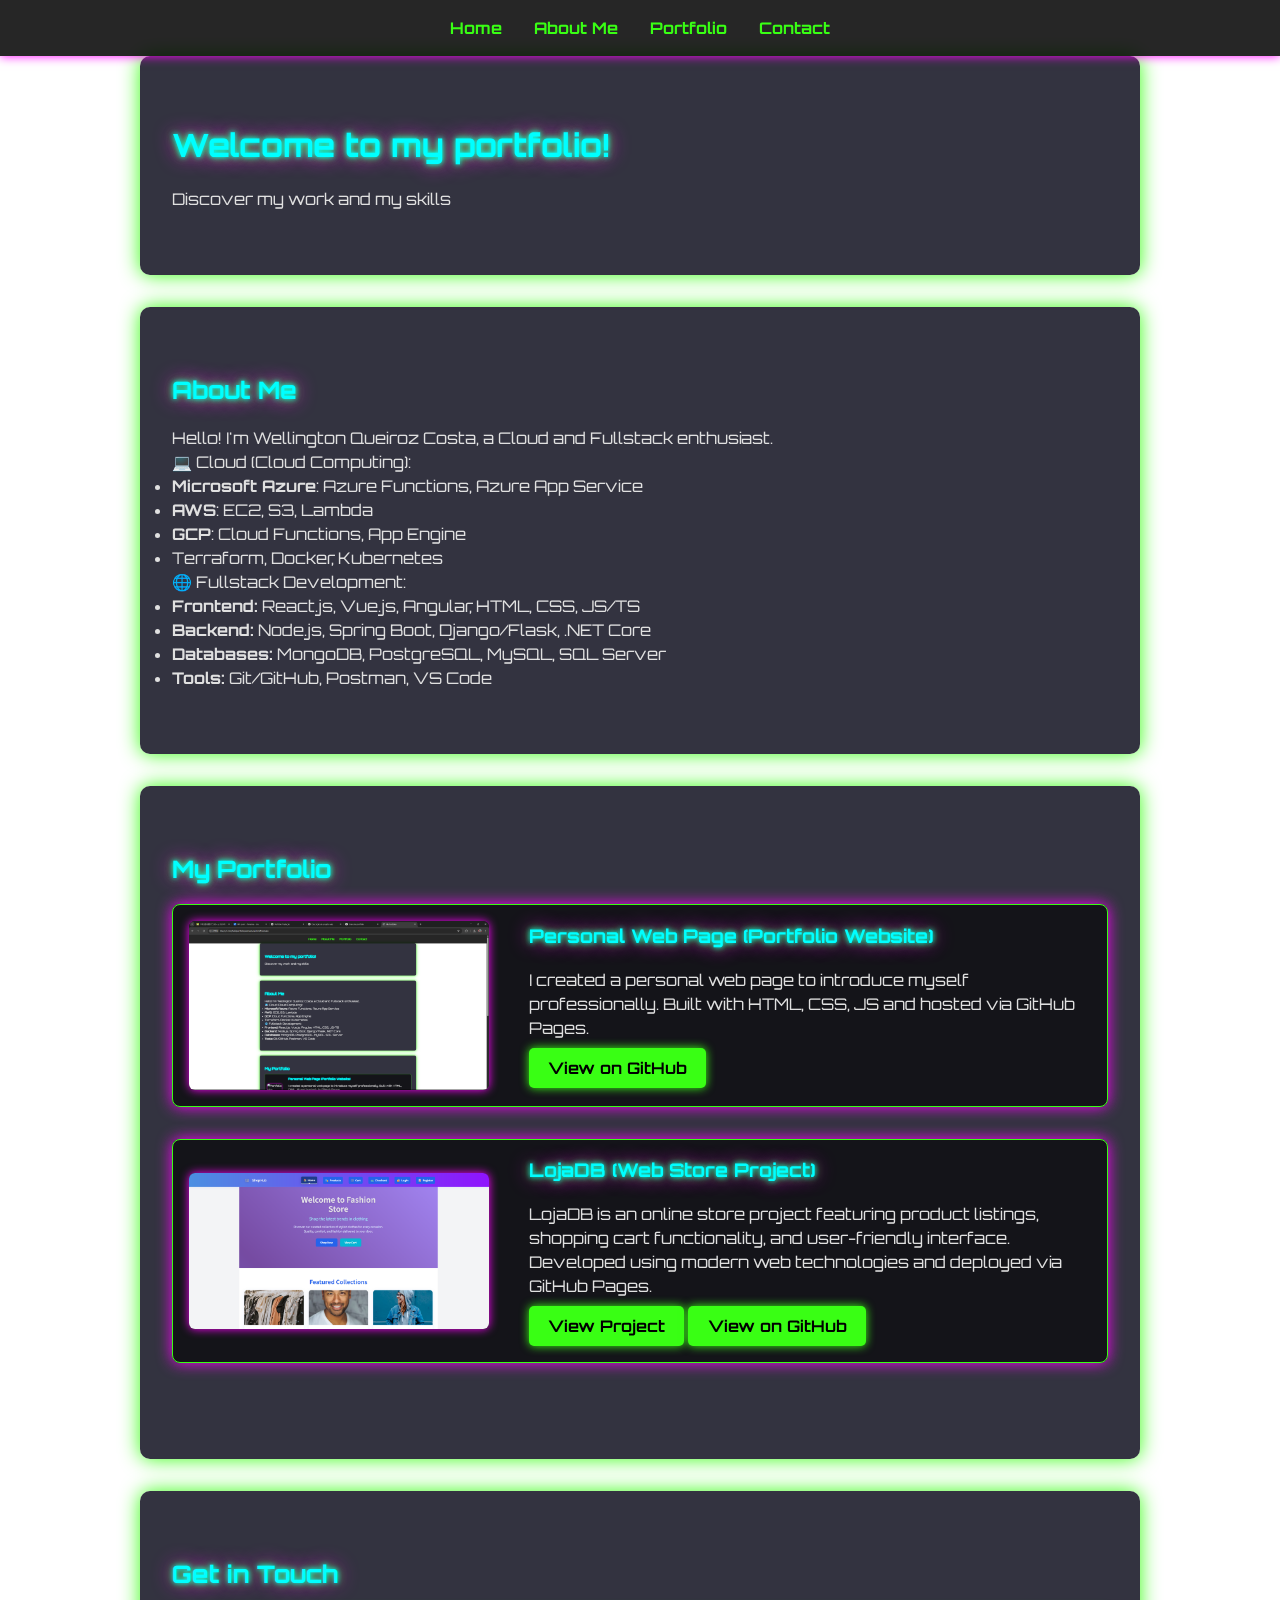
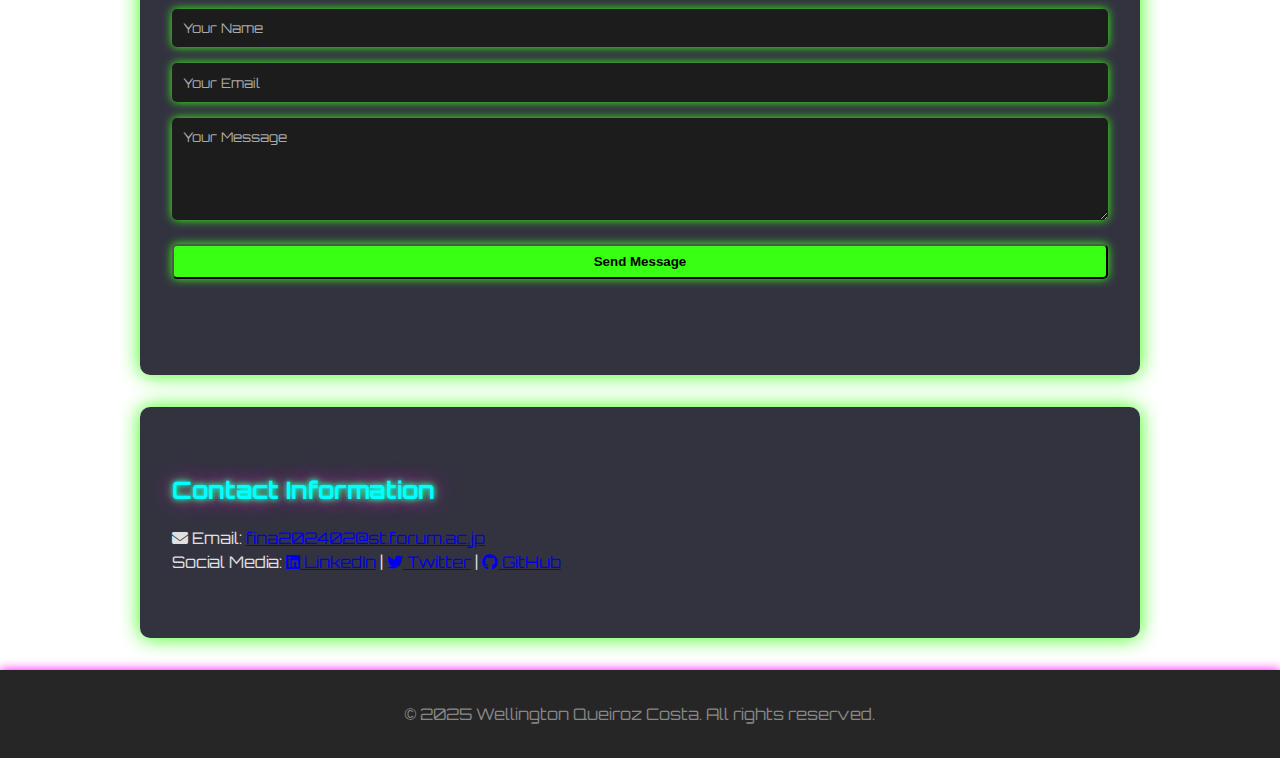
<file: index.html>
<!DOCTYPE html>
<html lang="pt-br">
<head>
  <meta charset="UTF-8" />
  <meta name="viewport" content="width=device-width, initial-scale=1.0, maximum-scale=1.0, user-scalable=no" />
  <meta name="description" content="Wellington Queiroz Costa - Cloud and Fullstack Developer Portfolio. Specialized in Azure, AWS, React, Node.js and modern web technologies." />
  <meta name="keywords" content="portfolio, developer, cloud, fullstack, azure, aws, react, nodejs" />
  <meta name="author" content="Wellington Queiroz Costa" />
  <meta name="robots" content="index, follow" />
  
  <!-- Open Graph / Facebook -->
  <meta property="og:type" content="website" />
  <meta property="og:url" content="https://wellfinal77.github.io/myportfolio/" />
  <meta property="og:title" content="Wellington Queiroz Costa - Portfolio" />
  <meta property="og:description" content="Cloud and Fullstack Developer Portfolio" />
  <meta property="og:image" content="assets/myportfolioweb.png" />

  <!-- Twitter -->
  <meta property="twitter:card" content="summary_large_image" />
  <meta property="twitter:url" content="https://wellfinal77.github.io/myportfolio/" />
  <meta property="twitter:title" content="Wellington Queiroz Costa - Portfolio" />
  <meta property="twitter:description" content="Cloud and Fullstack Developer Portfolio" />
  <meta property="twitter:image" content="assets/myportfolioweb.png" />

  <!-- PWA -->
  <meta name="theme-color" content="#39ff14" />
  <meta name="apple-mobile-web-app-capable" content="yes" />
  <meta name="apple-mobile-web-app-status-bar-style" content="black-translucent" />
  <meta name="apple-mobile-web-app-title" content="Wellington Portfolio" />
  
  <title>Wellington Queiroz Costa - Cloud & Fullstack Developer</title>
  
  <!-- Preload critical resources -->
  <link rel="preload" href="https://fonts.googleapis.com/css2?family=Orbitron:wght@500&display=swap" as="style" />
  <link rel="preload" href="styles.css" as="style" />
  
  <link href="https://fonts.googleapis.com/css2?family=Orbitron:wght@500&display=swap" rel="stylesheet">
  <link rel="stylesheet" href="styles.css" />
  <link rel="stylesheet" href="https://cdnjs.cloudflare.com/ajax/libs/font-awesome/6.5.0/css/all.min.css">
  <link rel="stylesheet" href="https://unpkg.com/aos@2.3.1/dist/aos.css" />
  
  <!-- Favicon -->
  <link rel="icon" type="image/x-icon" href="assets/favicon.ico">
  
  <!-- PWA Manifest -->
  <link rel="manifest" href="manifest.json">
</head>
<body>
  <!-- Navbar -->
  <nav>
    <ul>
      <li><a href="#home" aria-label="Go to home section">Home</a></li>
      <li><a href="#sobre" aria-label="Go to about section">About Me</a></li>
      <li><a href="#portfolio" aria-label="Go to portfolio section">Portfolio</a></li>
      <li><a href="#contato" aria-label="Go to contact section">Contact</a></li>
    </ul>
  </nav>

  <!-- Home Section -->
  <section id="home" data-aos="fade-up">
    <h1>Welcome to my portfolio!</h1>
    <p>Discover my work and my skills</p>
  </section>

  <!-- Sobre Mim -->
  <section id="sobre" data-aos="fade-right">
    <h2>About Me</h2>
    <p>Hello! I'm Wellington Queiroz Costa, a Cloud and Fullstack enthusiast. </p>
    <p>💻 Cloud (Cloud Computing):</p>
    <ul>
      <li><strong>Microsoft Azure</strong>: Azure Functions, Azure App Service</li>
      <li><strong>AWS</strong>: EC2, S3, Lambda</li>
      <li><strong>GCP</strong>: Cloud Functions, App Engine</li>
      <li>Terraform, Docker, Kubernetes</li>
    </ul>
    <p>🌐 Fullstack Development:</p>
    <ul>
      <li><strong>Frontend:</strong> React.js, Vue.js, Angular, HTML, CSS, JS/TS</li>
      <li><strong>Backend:</strong> Node.js, Spring Boot, Django/Flask, .NET Core</li>
      <li><strong>Databases:</strong> MongoDB, PostgreSQL, MySQL, SQL Server</li>
      <li><strong>Tools:</strong> Git/GitHub, Postman, VS Code</li>
    </ul>
  </section>

  <!-- Portfólio -->
  <section id="portfolio" data-aos="zoom-in">
    <h2>My Portfolio</h2>
    <div class="portfolio-item">
      <img src="assets/myportfolioweb.png" alt="Portfolio site screenshot" class="portfolio-img" loading="lazy">
      <div>
        <h3>Personal Web Page (Portfolio Website)</h3>
        <p>I created a personal web page to introduce myself professionally. Built with HTML, CSS, JS and hosted via GitHub Pages.</p>
        <a href="https://github.com/wellfinal77/myportfolio" target="_blank" rel="noopener noreferrer" class="btn">View on GitHub</a>
      </div>
    </div>

    <div class="portfolio-item">
      <img src="assets/lojaDB.png" alt="Screenshot of lojaDB project" class="portfolio-img" loading="lazy">
      <div>
        <h3> LojaDB (Web Store Project)</h3>
        <p>
          LojaDB is an online store project featuring product listings, shopping cart functionality, and user-friendly interface. 
          Developed using modern web technologies and deployed via GitHub Pages.
        </p>
        <a href="https://wellfinal77.github.io/lojaDB/" target="_blank" rel="noopener noreferrer" class="btn">View Project</a>
        <a href="https://github.com/wellfinal77/lojaDB" target="_blank" rel="noopener noreferrer" class="btn">View on GitHub</a>
      </div>
    </div>
  </section>

  <section id="contato">
    <h2>Get in Touch</h2>
    <form id="contact-form" action="https://formspree.io/f/mzzrvpoq" method="POST">
      <input type="text" name="name" placeholder="Your Name" required aria-label="Your name" />
      <input type="email" name="email" placeholder="Your Email" required aria-label="Your email" />
      <textarea name="message" placeholder="Your Message" required aria-label="Your message" rows="5"></textarea>
      <button type="submit" class="btn">Send Message</button>
      <p id="form-message" style="margin-top: 1rem; color: #00ff00;"></p>
    </form>
  </section>

  <section>
    <h2>Contact Information</h2>
    <p><i class="fas fa-envelope"></i> Email: <a href="mailto:fina202402@st.forum.ac.jp">fina202402@st.forum.ac.jp</a></p>
    <p>Social Media: 
      <a href="https://www.linkedin.com/in/wellington-queiroz-costa-1593682a0" target="_blank" rel="noopener noreferrer" aria-label="LinkedIn profile"><i class="fab fa-linkedin"></i> LinkedIn</a> | 
      <a href="https://twitter.com/seuusuario" target="_blank" rel="noopener noreferrer" aria-label="Twitter profile"><i class="fab fa-twitter"></i> Twitter</a> |
      <a href="https://github.com/wellfinal77" target="_blank" rel="noopener noreferrer" aria-label="GitHub profile"><i class="fab fa-github"></i> GitHub</a>
    </p>
  </section>

  <footer>
    <p>&copy; 2025 Wellington Queiroz Costa. All rights reserved.</p>
  </footer>

  <script src="https://unpkg.com/aos@2.3.1/dist/aos.js"></script>
  <script>
    AOS.init({
      duration: 800,
      easing: 'ease-in-out',
      once: true
    });
  </script>
  <script src="scripts.js"></script>
  
  <!-- Service Worker simplificado para teste -->
  <script>
    if ('serviceWorker' in navigator) {
      window.addEventListener('load', function() {
        navigator.serviceWorker.register('./sw-simple.js')
          .then(function(registration) {
            console.log('SW registered: ', registration);
          })
          .catch(function(registrationError) {
            console.log('SW registration failed: ', registrationError);
          });
      });
    }
  </script>
  
</body>
</html>
</file>
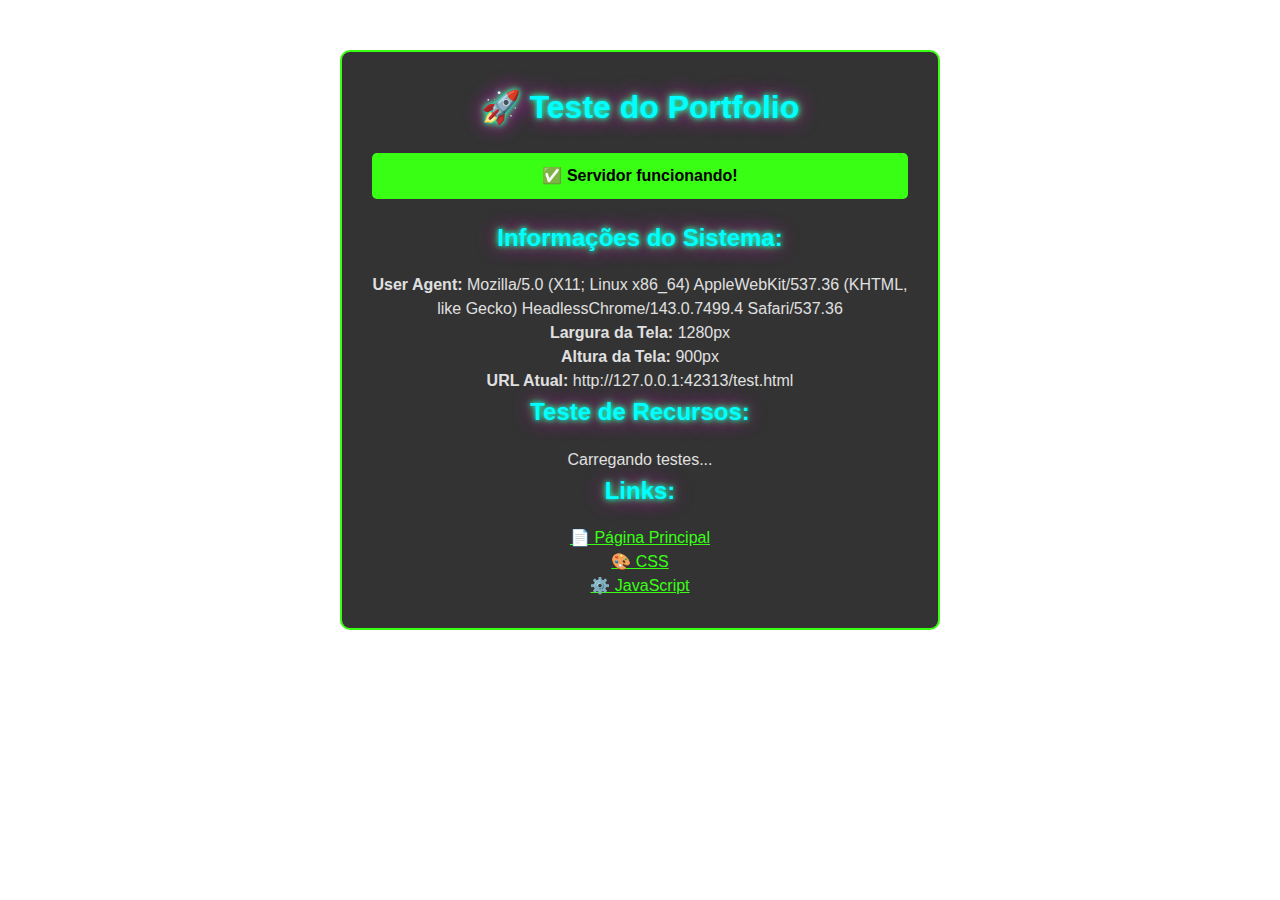
<file: test.html>
<!DOCTYPE html>
<html lang="pt-br">
<head>
    <meta charset="UTF-8">
    <meta name="viewport" content="width=device-width, initial-scale=1.0">
    <title>Teste - Portfolio</title>
    <style>
        body {
            font-family: Arial, sans-serif;
            background: linear-gradient(45deg, #000, #333);
            color: #39ff14;
            text-align: center;
            padding: 50px;
            margin: 0;
        }
        .test-box {
            background: rgba(0,0,0,0.8);
            padding: 30px;
            border-radius: 10px;
            border: 2px solid #39ff14;
            max-width: 600px;
            margin: 0 auto;
        }
        h1 {
            color: #ff00ff;
            text-shadow: 0 0 10px #ff00ff;
        }
        .status {
            background: #39ff14;
            color: #000;
            padding: 10px;
            border-radius: 5px;
            margin: 20px 0;
            font-weight: bold;
        }
        .error {
            background: #ff0000;
            color: #fff;
        }
    </style>
</head>
<body>
    <div class="test-box">
        <h1>🚀 Teste do Portfolio</h1>
        
        <div class="status">
            ✅ Servidor funcionando!
        </div>
        
        <h2>Informações do Sistema:</h2>
        <p><strong>User Agent:</strong> <span id="userAgent"></span></p>
        <p><strong>Largura da Tela:</strong> <span id="screenWidth"></span></p>
        <p><strong>Altura da Tela:</strong> <span id="screenHeight"></span></p>
        <p><strong>URL Atual:</strong> <span id="currentUrl"></span></p>
        
        <h2>Teste de Recursos:</h2>
        <div id="tests">
            <p>Carregando testes...</p>
        </div>
        
        <h2>Links:</h2>
        <p><a href="index.html" style="color: #39ff14;">📄 Página Principal</a></p>
        <p><a href="styles.css" style="color: #39ff14;">🎨 CSS</a></p>
        <p><a href="scripts.js" style="color: #39ff14;">⚙️ JavaScript</a></p>
    </div>

    <script>
        // Informações do sistema
        document.getElementById('userAgent').textContent = navigator.userAgent;
        document.getElementById('screenWidth').textContent = screen.width + 'px';
        document.getElementById('screenHeight').textContent = screen.height + 'px';
        document.getElementById('currentUrl').textContent = window.location.href;
        
        // Testes de recursos
        const tests = document.getElementById('tests');
        const testResults = [];
        
        // Teste de CSS
        try {
            const link = document.createElement('link');
            link.rel = 'stylesheet';
            link.href = 'styles.css';
            document.head.appendChild(link);
            testResults.push('✅ CSS carregado');
        } catch (e) {
            testResults.push('❌ Erro ao carregar CSS: ' + e.message);
        }
        
        // Teste de JavaScript
        try {
            const script = document.createElement('script');
            script.src = 'scripts.js';
            document.head.appendChild(script);
            testResults.push('✅ JavaScript carregado');
        } catch (e) {
            testResults.push('❌ Erro ao carregar JavaScript: ' + e.message);
        }
        
        // Teste de imagens
        const img = new Image();
        img.onload = () => testResults.push('✅ Imagens carregadas');
        img.onerror = () => testResults.push('❌ Erro ao carregar imagens');
        img.src = 'assets/myportfolioweb.png';
        
        // Mostrar resultados
        setTimeout(() => {
            tests.innerHTML = testResults.map(result => `<p>${result}</p>`).join('');
        }, 1000);
        
        console.log('Página de teste carregada!');
    </script>
</body>
</html>
</file>
<file: styles.css>
/* Reset básico */
* {
  margin: 0;
  padding: 0;
  box-sizing: border-box;
}

body {
  font-family: 'Orbitron', sans-serif;
  background: url('https://images.unsplash.com/photo-1535905748047-14b2415c8a28?auto=format&fit=crop&w=1950&q=80') no-repeat center center fixed;
  background-size: cover;
  color: #e0e0e0;
  line-height: 1.6;
  scroll-behavior: smooth;
}

/* Navbar */
nav {
  background: rgba(0, 0, 0, 0.85);
  padding: 1rem 2rem;
  position: sticky;
  top: 0;
  z-index: 999;
  box-shadow: 0 0 10px #ff00ff;
}

nav ul {
  display: flex;
  justify-content: center;
  gap: 2rem;
  list-style: none;
}

nav a {
  color: #39ff14;
  text-decoration: none;
  font-weight: bold;
  transition: color 0.3s, transform 0.3s;
}

nav a:hover {
  color: #ff00ff;
  transform: scale(1.1);
}

/* Sections */
section {
  padding: 4rem 2rem;
  max-width: 1000px;
  margin: auto;
  background-color: rgba(15, 15, 30, 0.85);
  border-radius: 10px;
  margin-bottom: 2rem;
  box-shadow: 0 0 20px #39ff14;
}

/* Headings */
h1, h2, h3 {
  color: #00ffff;
  margin-bottom: 1rem;
  text-shadow: 0 0 5px #00ffff, 0 0 10px #39ff14, 0 0 20px #ff00ff;
}

p, li, a {
  font-size: 1rem;
  line-height: 1.5;
}

/* Portfolio item */
.portfolio-item {
  display: flex;
  flex-direction: column;
  gap: 1rem;
  background-color: rgba(0, 0, 0, 0.6);
  border: 1px solid #39ff14;
  padding: 1rem;
  border-radius: 8px;
  margin-bottom: 2rem;
  box-shadow: 0 0 15px #ff00ff;
}

.portfolio-img {
  max-width: 100%;
  border-radius: 6px;
  box-shadow: 0 0 10px #ff00ff;
}

/* Botões */
.btn {
  display: inline-block;
  padding: 0.5rem 1.2rem;
  background: #39ff14;
  color: #000;
  font-weight: bold;
  text-decoration: none;
  border-radius: 5px;
  transition: background 0.3s, transform 0.3s;
  margin-top: 0.5rem;
  box-shadow: 0 0 10px #39ff14;
}

.btn:hover {
  background: #ff00ff;
  color: #fff;
  transform: scale(1.1);
  box-shadow: 0 0 20px #ff00ff, 0 0 30px #ff00ff;
}

/* Formulário */
form {
  display: flex;
  flex-direction: column;
  gap: 1rem;
  margin-top: 1rem;
}

form input,
form textarea {
  padding: 0.7rem;
  border-radius: 5px;
  border: none;
  background-color: #1c1c1c;
  color: #fff;
  font-family: inherit;
  box-shadow: 0 0 10px #39ff14;
  transition: background-color 0.3s, box-shadow 0.3s;
}

form input::placeholder,
form textarea::placeholder {
  color: #aaa;
}

form input:focus,
form textarea:focus {
  background-color: #2e2e2e;
  box-shadow: 0 0 20px #39ff14;
}

/* Footer */
footer {
  text-align: center;
  padding: 2rem;
  background-color: rgba(0, 0, 0, 0.85);
  font-size: 0.9rem;
  color: #888;
  box-shadow: 0 0 10px #ff00ff;
}

/* Responsivo */
@media (min-width: 768px) {
  .portfolio-item {
    flex-direction: row;
    align-items: center;
  }

  .portfolio-item img {
    max-width: 300px;
    margin-right: 1.5rem;
  }
}

/* Animations for neon lights */
@keyframes neon-flicker {
  0% { text-shadow: 0 0 5px #39ff14, 0 0 10px #ff00ff; }
  25% { text-shadow: 0 0 15px #39ff14, 0 0 20px #ff00ff; }
  50% { text-shadow: 0 0 10px #39ff14, 0 0 25px #ff00ff; }
  75% { text-shadow: 0 0 5px #39ff14, 0 0 10px #ff00ff; }
  100% { text-shadow: 0 0 15px #39ff14, 0 0 20px #ff00ff; }
}

h1, h2, h3 {
  animation: neon-flicker 1.5s infinite alternate;
}
</file>
